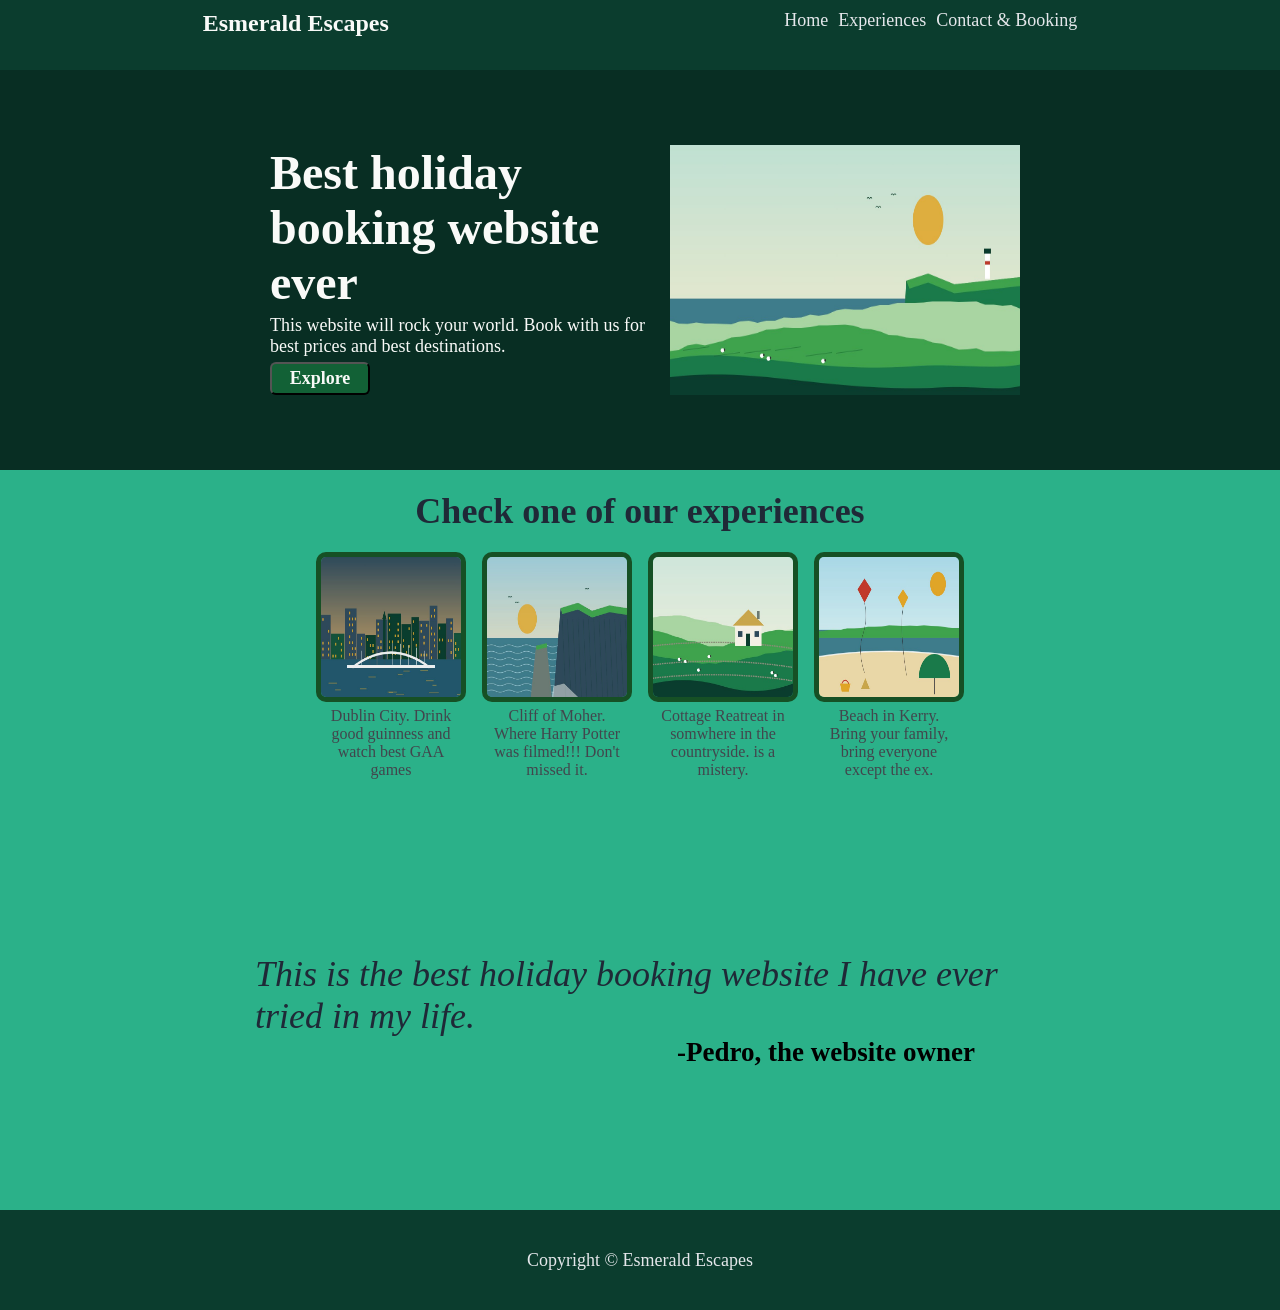
<file: index.html>
<!DOCTYPE html>
<html lang="en">
  <head>
    <meta charset="UTF-8" />
    <meta name="viewport" content="width=device-width, initial-scale=1.0" />
    <title>Document</title>
    <link rel="stylesheet" href="./styles/style.css" />
  </head>
  <body>
    <nav class="nav">
      <div class="container">
        <div class="logo">Esmerald Escapes</div>
        <ul class="navopt">
          <li><a href="/index.html">Home</a></li>
          <li><a href="./pages/experiences.html">Experiences</a></li>
          <li><a href="#">Contact & Booking</a></li>
        </ul>
      </div>
    </nav>
    <header class="header">
      <div class="container">
        <h2>Best holiday booking website ever</h2>
        <p>
          This website will rock your world. Book with us for best prices and
          best destinations.
        </p>
        <a href="#"><button>Explore</button></a>
      </div>

      <img class="landingpageimg" src="./imgs/hero-ireland.jpg" />
    </header>
    <section class="section">
      <div class="container">
        <h2>Check one of our experiences</h2>
        <div class="boxes">
          <div class="box">
            <img class="img" src="./imgs/city.jpg" />
            <div class="text">
              Dublin City. Drink good guinness and watch best GAA games
            </div>
          </div>
          <div class="box">
            <img class="img" src="./imgs/coastal.jpg" />
            <div class="text">
              Cliff of Moher. Where Harry Potter was filmed!!! Don't missed it.
            </div>
          </div>
          <div class="box">
            <img class="img" src="./imgs/countryside.jpg" />
            <div class="text">
              Cottage Reatreat in somwhere in the countryside. is a mistery.
            </div>
          </div>
          <div class="box">
            <img class="img" src="./imgs/family.jpg" />
            <div class="text">
              Beach in Kerry. Bring your family, bring everyone except the ex.
            </div>
          </div>
        </div>
      </div>
    </section>
    <div class="testimony">
      <div class="container">
        <div class="testimonial">
          This is the best holiday booking website I have ever tried in my life.
        </div>
        <div class="writer">-Pedro, the website owner</div>
      </div>
    </div>

    <footer class="footer">Copyright &copy; Esmerald Escapes</footer>
  </body>
</html>
</file>
<file: styles/style.css>
* {
  margin: 0;
  padding: 0;
  font-family: 'Poppins', 'Times New Roman', Times, sans-serif;
}

body {
  display: flex;
  flex-direction: column;
}

.container {
  width: 100%;
}
nav {
  background-color: #0b3d2e;
  color: #f9faf8;
  display: flex;
  align-items: center;
  padding: 10px;
  box-sizing: border-box;
}
.nav .container {
  display: flex;
  justify-content: space-around;
  height: 50px;
}
.navopt {
  display: flex;
  font-size: 18px;
  color: #e5e7eb;
}

a {
  text-decoration: none;
}

a:link,
a:visited {
  color: #e5e7eb;
}
a:hover {
  color: rgb(174, 189, 184);
}

.container .logo {
  font-size: 24px;
  color: #f9faf8;
  font-weight: 800;
}

li {
  margin-left: 10px;
  list-style-type: none;
}

header {
  display: flex;
  align-items: center;
  min-height: 400px;
  justify-content: center;
  gap: 10px;
  background-color: #082e23;
}
header .container {
  width: 400px;
  height: 250px;
  justify-content: center;
  display: flex;
  flex-direction: column;
  gap: 5px;
  padding: 10px;
  box-sizing: border-box;
}
header .container h2 {
  font-size: 48px;
  color: #f9faf8;
  font-weight: 900;
}
header .container p {
  color: #f9faf8;
  font-size: 18px;
}
header .container button {
  width: 100px;
  height: 33px;
  color: #f9faf8;
  background-color: #126136;
  font-weight: 700;
  border-radius: 6px;
  font-size: 18px;
}

header .container button:hover {
  background-color: #0c3f23;
  cursor: pointer;
}

.landingpageimg {
  display: flex;
  align-items: center;
  justify-content: center;
  height: 250px;
  width: 350px;
  background-color: #9ab2d3;
}

section {
  display: flex;
  justify-content: center;
  padding: 20px;
  background-color: #2bb189;
}
section .container {
  display: flex;
  flex-direction: column;
  gap: 10px;
  flex-wrap: wrap;
  align-items: center;
  min-height: 300px;
}

section .container h2 {
  font-size: 36px;
  color: #1f2937;
  font-weight: 900;
}

.boxes {
  display: flex;
  align-items: center;
  width: 700px;
  padding: 10px;
  justify-content: space-evenly;
  box-sizing: border-box;
}

.box {
  display: flex;
  flex-direction: column;
  align-items: center;
  box-sizing: border-box;
}

.box .img {
  border: 5px solid;
  height: 140px;
  width: 140px;
  display: flex;
  justify-content: center;
  align-items: center;
  border-color: #165025;
  border-radius: 10px;
  margin-bottom: 5px;
}

.box .text {
  width: 140px;
  display: flex;
  justify-content: center;
  align-items: center;
  color: #42464d;
  text-align: center;
}

.testimony {
  height: 400px;
  display: flex;
  justify-content: center;
  background-color: #2bb189;
  align-items: center;
}

.testimony .container {
  width: 770px;
  display: flex;
  flex-direction: column;
  justify-content: space-between;
  box-sizing: border-box;
}

.testimonial {
  font-size: 36px;
  font-style: italic;
  color: #1f2937;
}
.container .writer {
  align-self: flex-end;
  font-size: 27px;
  font-weight: 800;
  padding-right: 50px;
}

.cta h3 {
  font-weight: 800;
}

.cta p {
  font-style: italic;
}

footer {
  display: flex;
  justify-content: center;
  height: 100px;
  align-items: center;
  background-color: #0b3d2e;
  color: #e5e7eb;
  font-size: 18px;
}

#logoImg {
  width: 50px;
  background-color: #1f2937;
}

.bold {
  font-weight: bold;
}
</file>
